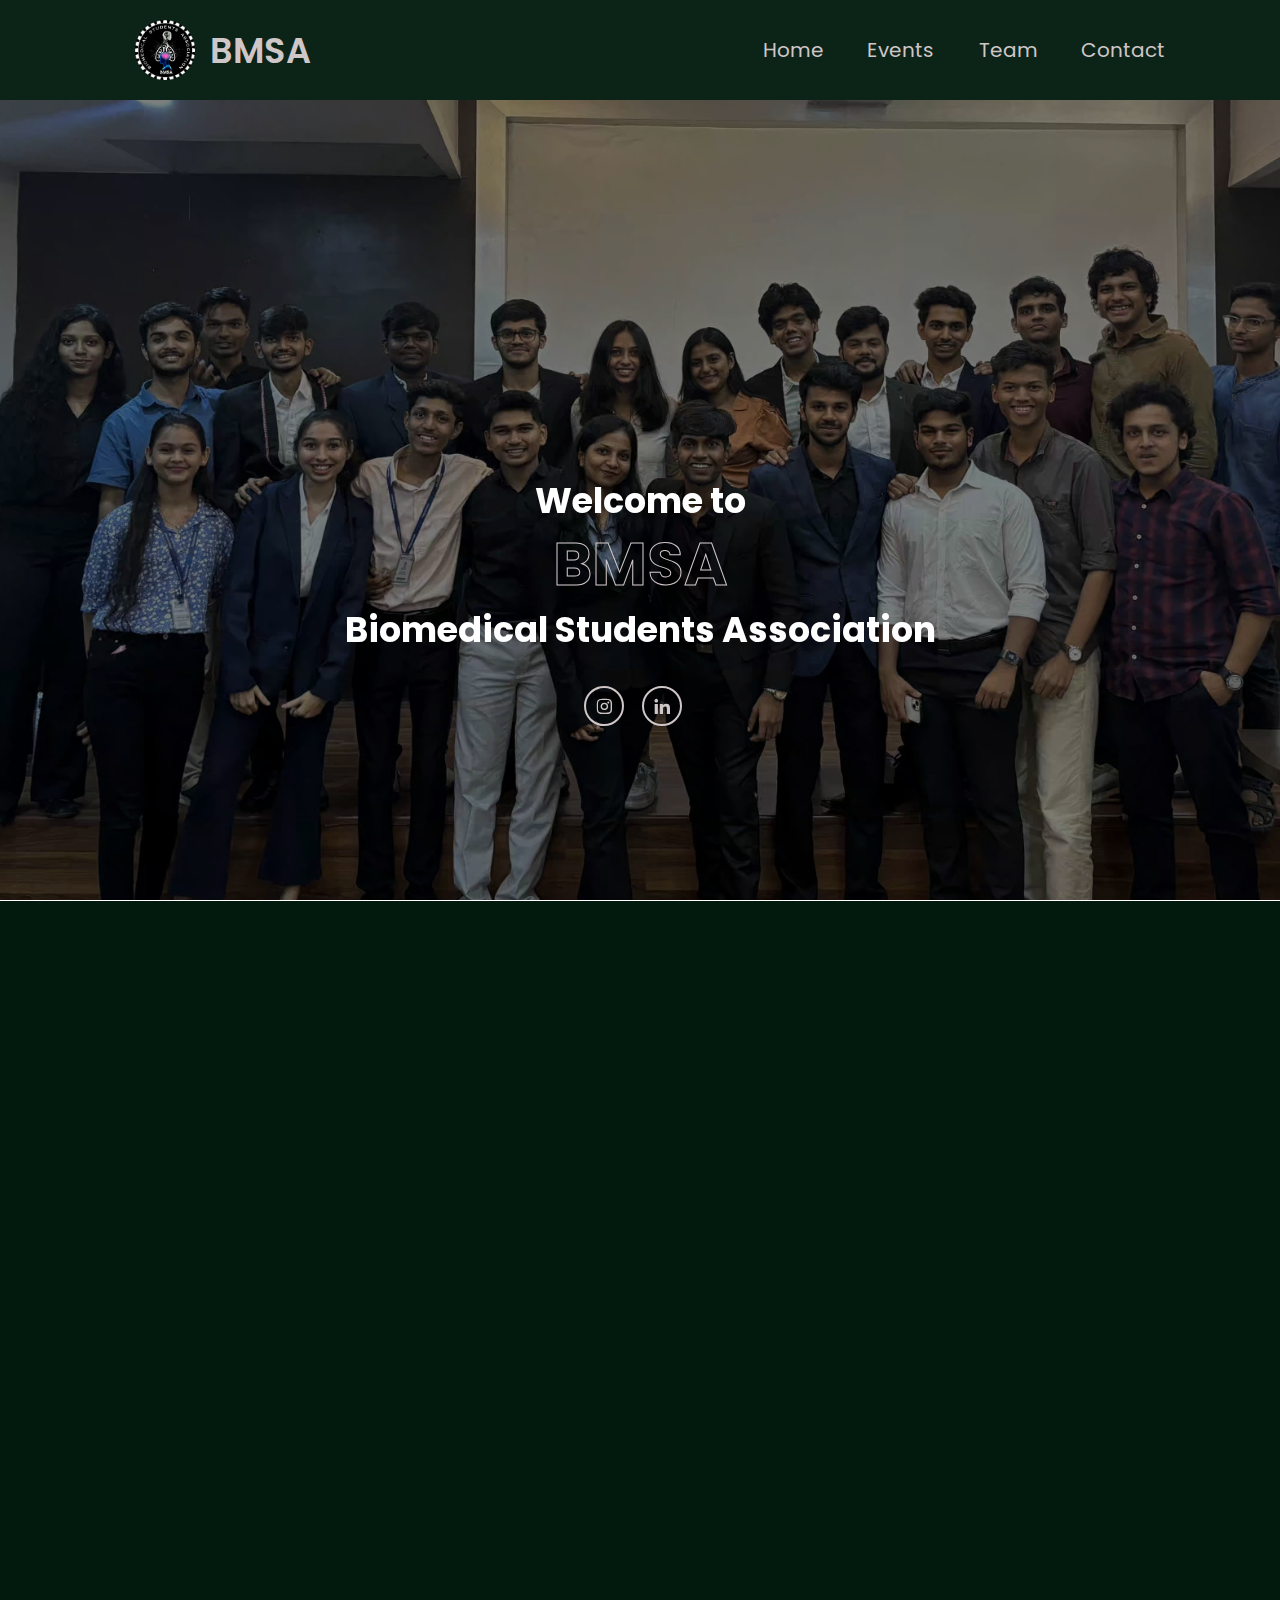
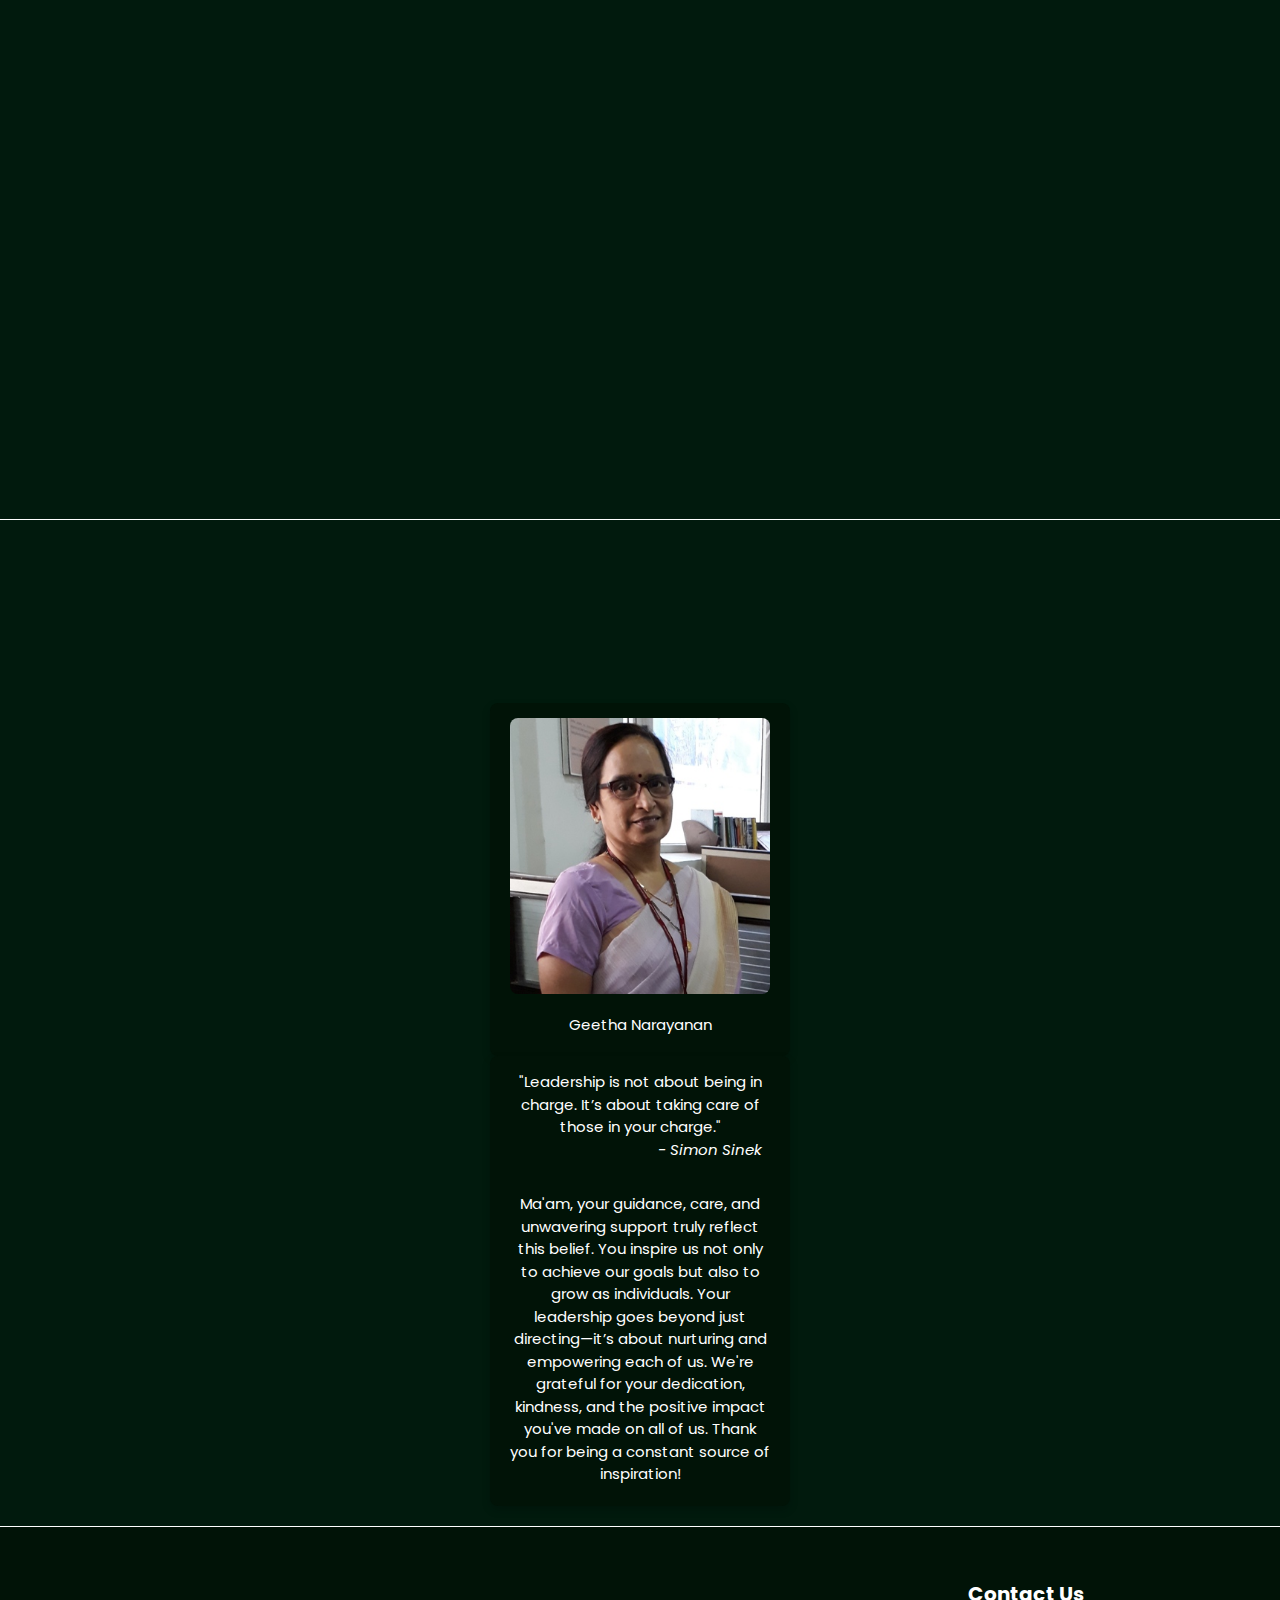
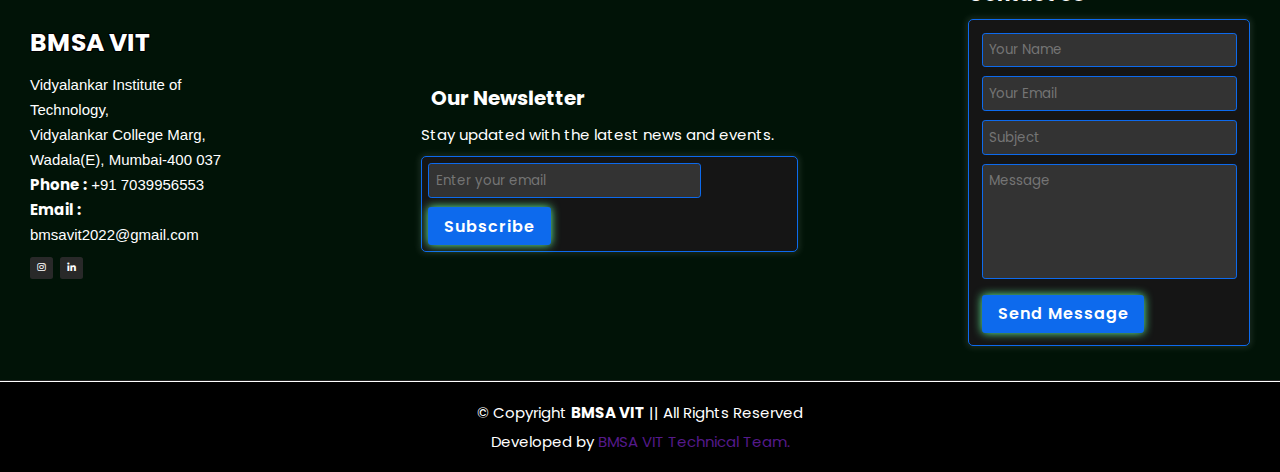
<file: index.html>
<!DOCTYPE html>

<html lang="en">

<head>
  <meta charset="UTF-8" />
  <meta name="viewport" content="width=device-width, initial-scale=1.0">

  <!-- Icons  -->
  <link href='https://unpkg.com/boxicons@2.1.4/css/boxicons.min.css' rel='stylesheet'>

  <!-- Favicon  -->
  <link rel="icon" type="image/x-icon" href="images/favicon.ico">

  <!-- Stylesheet Link  -->
  <link href="https://unpkg.com/aos@2.3.1/dist/aos.css" rel="stylesheet">
  <link rel="stylesheet" href="https://cdn.jsdelivr.net/npm/swiper@10/swiper-bundle.min.css" />
  <link rel="stylesheet" href="stylesheets/style.css" />

  <title>BMSA</title>
</head>

<body>

  <!-- Logo and Navbar  -->
  <header class="header">
    <a href="#" class="logo"><img src="images/BMSA_LOGO.png" alt="" class="logo1">BMSA</a>
    <!-- <button onclick="Toggle()" id="menu-btn">O</button> -->
    <i class='bx bx-menu' onclick="Toggle()" id="menu-icon"></i>
    <nav class="navbar" id="nav">
      <a href="index.html">Home</a>
      <div class="dropdown">
        <a href="#events" class="nav-btn">Events</a>
        <!-- <div class="dropdown-content">
          <a href="culevent.html"><i class='bx bxs-music'></i>2023-24</a>
          <a href="techevent.html"><i class='bx bx-code-alt'></i>Technical</a>
          <a href="sportevent.html"><i class='bx bx-trophy'></i>Sports</a>
        </div> -->
      </div>
      <a href="Teams.html">Team</a>
      <a href="#contact">Contact</a>
    </nav>
  </header>

  <!-- Main Section  -->
  <section class="home" id="home">
    <div class="home-content" data-aos="fade-right">
      <h3>Welcome to</h3>
      <h1 class="text" data-fill-text="BMSA ">BMSA <span style="color: #c7c6c7;"></span></h1>
      <h3>Biomedical Students Association</h3>

      <!-- Social Media  -->
      <div class="social-media">
        <!--         <a href="#"><i class='bx bxl-facebook'></i></a> -->
        <a href="https://www.instagram.com/bmsa_vit/" target="_blank"><i class='bx bxl-instagram'></i></a>
        <a href="https://www.linkedin.com/company/bmsa-vit-mumbai/" target="_blank"><i class='bx bxl-linkedin'></i></a>
        <!-- <a href="https://discord.gg/upkjS4Xq
          " target="_blank"><i class='bx bxl-discord-alt'></i></a>
        <a href="https://youtube.com/@ioitcesa2954?si=slFAfkUp5796LXX3" target="_blank"><i
            class='bx bxl-youtube'></i></a> -->
      </div>
    </div>

    <!-- logo  -->
    <!-- <div class="home-img" data-aos="fade-left">
      <img src="images/BMSA_LOGO.png" alt="logo" class="logo-image" />
    </div> -->


  </section>
  <div class="separator"></div>
  <!-- Event Section  -->
  <section class="events" id="events">
    <h2 class="heading" data-aos="fade-up">Latest Events</h2>

    <div class="event-container" data-aos="fade-up" data-aos-delay="100">
      <div class="event-box">
        <img src="images/EventPosters/Revolution.jpg" alt="logo" class="events-posters" />
        <h3>Revolution-X</h3>
        <p>Got a game-changing idea? Revolution X’s Ideathon is your chance to pitch your innovative concepts and
          compete with the best. Showcase your creativity, debate your vision, and make your mark. Join us now!</p>
        <a href="#" class="btn">Register Now</a>
      </div>
      <div class="event-box">
        <img src="images/EventPosters/Odyssey.jpg" alt="logo" class="events-posters" />
        <h3>Odyssey</h3>
        <p>Ready to kick off your journey? Odyssey is the perfect event for first-year students to connect with seniors,
          have fun, and make lasting memories. Don’t miss out on the chance to interact, and enjoy an unforgettable
          experience!</p>
        <a href="#" class="btn">Register Now</a>
      </div>
      <div class="event-box">
        <img src="images/EventPosters/cramping-reality.jpeg" alt="logo" class="events-posters" />
        <h3>Cramping Reality</h3>
        <p>Ever heard about period cramps? Well, it’s time to FEEL them!
          Think you can handle it? Now’s your chance to put that theory to the test with our Period Pain Simulator!</p>
        <a href="#" class="btn">Completed</a>
      </div>
    </div>
  </section>

  <div class="separator"></div>


  <!--
Convenor    
-->

  <section class="main-convenor">
    <h2 class="heading" data-aos="fade-up">Our Convenor</h2>
    <div class="conmain">
      <div class="convenor">
        <img src="images/Team_Members/convenor.jpg" alt="Convenor Image" class="convenor-image">
        <p class="convenor-text">Geetha Narayanan</p>
      </div>
      <div class="convenor pconvenor">
        <p id="quoteconvenor" class="convenor-text">"Leadership is not about being in charge. It’s about taking care of
          those in your charge."
          <br>&nbsp;&nbsp;&nbsp;&nbsp;&nbsp;&nbsp;&nbsp;&nbsp;&nbsp;&nbsp;&nbsp;&nbsp;&nbsp;&nbsp;&nbsp;&nbsp;&nbsp;&nbsp;&nbsp;&nbsp;&nbsp;&nbsp;&nbsp;&nbsp;&nbsp;&nbsp;&nbsp;&nbsp;&nbsp;&nbsp;&nbsp;&nbsp;&nbsp;&nbsp;&nbsp;<em>-
            Simon Sinek</em>
        </p>
        <br>
        <br>
        <p id="infoconvenor" class="convenor-text">Ma'am, your guidance, care, and unwavering support truly reflect this
          belief. You inspire us not only to achieve our goals but also to grow as individuals. Your leadership goes
          beyond just directing—it’s about nurturing and empowering each of us. We're grateful for your dedication,
          kindness, and the positive impact you've made on all of us. Thank you for being a constant source of
          inspiration!</p>
      </div>
    </div>
  </section>

  <!-- Team Section 
  <section class="team" id="team">
    <h2 class="heading" data-aos="fade-up">Our Team</h2>
    <div class="team-content" data-aos="fade-right">
      <div class="team-img">
        <img src="images/team2.png" alt="team">
      </div>

      <div class="team-content" data-aos="fade-left">
        <div>
          <h3>CESA 2K23</h3>
          <p style="font-size: 2rem;">Step into the world of CESA - Where Tech and Passion Unites! Discover our mission,
            meet the team, and be part of the innovation wave!</p>
        </div>
        <a href="Team.html" class="btn">Know More</a>
      </div>
    </div>
  </section> -->


  <!-- ~~~~~~~ Testimonials-Section-Start ~~~~~~~~~~~~~ -->
  <!--
  <section class="testimonials" id="testimonials">
    <h2 class="heading" data-aos="fade-up" data-aos-duration="800">Testimonials</h2>
  <div class="swiper mySwiper" data-aos="fade-up" data-aos-delay="100" data-aos-duration="800">
    <div class="swiper-wrapper">

      <div class="swiper-slide">
        <div class="testimonial-card">

          <div class="front">
            <div>
              <div class="st-quote">
                &#8220;
              </div>
              <div class="quote">
                Participating in the CESA chess competition allowed me to develop and hone various skills, both on and
                off the chessboard.
              </div>
              <div class="end-quote">
                &#8221;
              </div>
            </div>
            <div class="author">
              &#8211; Vedantraje Nimbalkar
            </div>
          </div>
          <div class="back">
            <img src="images/vedantraje.jpg" alt="">
            <h2>Vedantraje Nimbalkar</h2>
            <h2>Chess Runner-up</h2>
          </div>
        </div>
      </div>


      <div class="swiper-slide">
        <div class="testimonial-card">
          <div class="front">
            <div>
              <div class="st-quote">
                &#8220;
              </div>
              <div class="quote">
                Last year, I was runner up for the kalakar katta event organized by CESA and it was really amazing
                one!!! Basically, the credit goes to all those who help me out in managing all the activities and
                participating in it.Thank you CESA and team!!!
              </div>
              <div class="end-quote">
                &#8221;
              </div>
            </div>
            <div class="author">
              &#8211; Sakshi Shirsathe
            </div>
          </div>
          <div class="back">
            <img src="images/sakshi_shirsathe.jpg" alt="">
            <h2>Sakshi Shirsathe</h2>
            <h2>Kalakar Katta Runner-up</h2>
          </div>
        </div>
      </div>


      <div class="swiper-slide">
        <div class="testimonial-card">

          <div class="front">
            <div>
              <div class="st-quote">
                &#8220;
              </div>
              <div class="quote">
                I'm pleased to commend CESA for their amazing event management. Their flawless execution and
                dedication to sporting greatness astonished me. I'm looking forward to take part in CESA
                activities in the future.
              </div>
              <div class="end-quote">
                &#8221;
              </div>
            </div>
            <div class="author">
              &#8211; Chirag Mohitkar
            </div>
          </div>
          <div class="back">
            <img src="images/Chirag.jpg" alt="">
            <h2>Chirag Mohitkar</h2>
            <h2>Table-tennis Runner-up</h2>
          </div>
        </div>
      </div>


      <div class="swiper-slide">
        <div class="testimonial-card">

          <div class="front">
            <div>
              <div class="st-quote">
                &#8220;
              </div>
              <div class="quote">
                I'm thankful to CESA for conducting such amazing technical events where I can test my skills and win
                amazing prizes. Their efforts are appreciable! I'm eagerly waiting to explore more such opportunities
                and technologies initiated by CESA in the future.
              </div>
              <div class="end-quote">
                &#8221;
              </div>
            </div>
            <div class="author">
              &#8211; Saadgi Pandey
            </div>
          </div>
          <div class="back">
            <img src="images/saadgi.jpg" alt="">
            <h2>Saadgi Pandey</h2>
            <h2>Chess Winner</h2>
          </div>
        </div>
      </div>


      <div class="swiper-slide">
        <div class="testimonial-card"> 
          <div class="front">
            <div>
              <div class="st-quote">
                &#8220;
              </div>
              <div class="quote">
                I wanted to express my heartfelt appreciation for all the hard work and dedication CESA team takes in
                conducting all the events. I'm thankful for being a part of CESA events and looking forward to be a
                part of many more!
              </div>
              <div class="end-quote">
                &#8221;
              </div>
            </div>
            <div class="author">
              &#8211; Rishika Kavade
            </div>
          </div>
          <div class="back">
            <img src="images/rishika.jpg" alt="">
            <div>Rishika Kavade</div>
            <div>Shor-in-the-City Winner</div>
          </div>
        </div>
      </div>


      <div class="swiper-slide">
        <div class="testimonial-card">

          <div class="front">
            <div>
              <div class="st-quote">
                &#8220;
              </div>
              <div class="quote">
                CESA offers a variety of events and resources that help students develop their skills, network with
                professionals, and prepare for careers in the field. I am grateful for the support that CESA has
                provided me throughout my college career.
              </div>
              <div class="end-quote">
                &#8221;
              </div>
            </div>
            <div class="author">
              &#8211; Siddhant Sangale
            </div>
          </div>
          <div class="back">
            <img src="images/Sidd.jpg" alt="">
            <h2>Siddhant Sangale</h2>
            <h2>Chess Winner</h2>
          </div>
        </div>
      </div>



    </div>

  </div>
  
  
</section>
-->

  <!-- ~~~~~~~ Testimonials-Section-End ~~~~~~~~~~~~~ -->



  <!-- Footer Section -->
  <div class="separator"></div>


  <!-- ======= Footer ======= -->
  <footer id="contact" class="footer">
    <div class="footer-top">
      <div class="container">
        <div class="row-footer">

          <!-- Social Media Links and Contact Info -->
          <div class="col-lg-4 col-md-6 footer-info">
            <h4>BMSA VIT</h4>
            <p>
              Vidyalankar Institute of Technology,<br>
              Vidyalankar College Marg,<br>
              Wadala(E), Mumbai-400 037<br>
              <strong>Phone :</strong> +91 7039956553<br>
              <strong>Email :</strong> bmsavit2022@gmail.com<br>
            </p>
            <div class="social-links">
              <a href="https://www.instagram.com/bmsa_vit/" target="_blank" class="instagram"><i
                  class="bx bxl-instagram"></i></a>
              <a href="https://www.linkedin.com/company/bmsa-vit-mumbai/" target="_blank" class="linkedin"><i
                  class="bx bxl-linkedin"></i></a>
            </div>
          </div>
          <!-- Newsletter Section -->
          <div class="col-lg-4 col-md-6 footer-newsletter">
            <h4>Our Newsletter</h4>
            <p>Stay updated with the latest news and events.</p>
            <form action="" method="post">
              <input type="email" name="email" placeholder="Enter your email" class="form-control">
              <button type="submit" class="btn btn-primary mt-2">Subscribe</button>
            </form>
          </div>

          <!-- Contact Form Section -->
          <div class="col-lg-4 col-md-6 footer-contact">
            <h4>Contact Us</h4>
            <form action="forms/contact.php" method="post" role="form" class="php-email-form">
              <div class="row">
                <div class="col-md-6 form-group">
                  <input type="text" name="name" class="form-control" id="name" placeholder="Your Name" required>
                </div>
                <div class="col-md-6 form-group">
                  <input type="email" class="form-control" name="email" id="email" placeholder="Your Email" required>
                </div>
              </div>
              <div class="form-group">
                <input type="text" class="form-control" name="subject" id="subject" placeholder="Subject" required>
              </div>
              <div class="form-group">
                <textarea class="form-control" name="message" rows="5" placeholder="Message" required></textarea>
              </div>
              <div class="text-center">
                <button type="submit" class="btn btn-primary" onclick="SendEmail()">Send Message</button>
              </div>
            </form>
          </div>



        </div>
      </div>
    </div>
    <div class="separator"></div>
    <div class="container">
      <div class="row">
        <div class="col-lg-12 text-center">
          <div class="copyright">
            &copy; Copyright <strong><span>BMSA VIT</span></strong> || All Rights Reserved
          </div>
          <div class="credits">
            Developed by <a href="">BMSA VIT Technical Team.</a>
          </div>
        </div>
      </div>
    </div>
  </footer>
  <!-- End Footer -->


  <!-- Script  -->
  <script src="https://unpkg.com/aos@2.3.1/dist/aos.js"></script>
  <script>
    AOS.init({
      offset: 300,
      duration: 750,
    });
  </script>
  <script src="https://cdn.jsdelivr.net/npm/swiper@10/swiper-bundle.min.js"></script>
  <script type="text/javascript" src="app.js"></script>

</body>

</html>
</file>
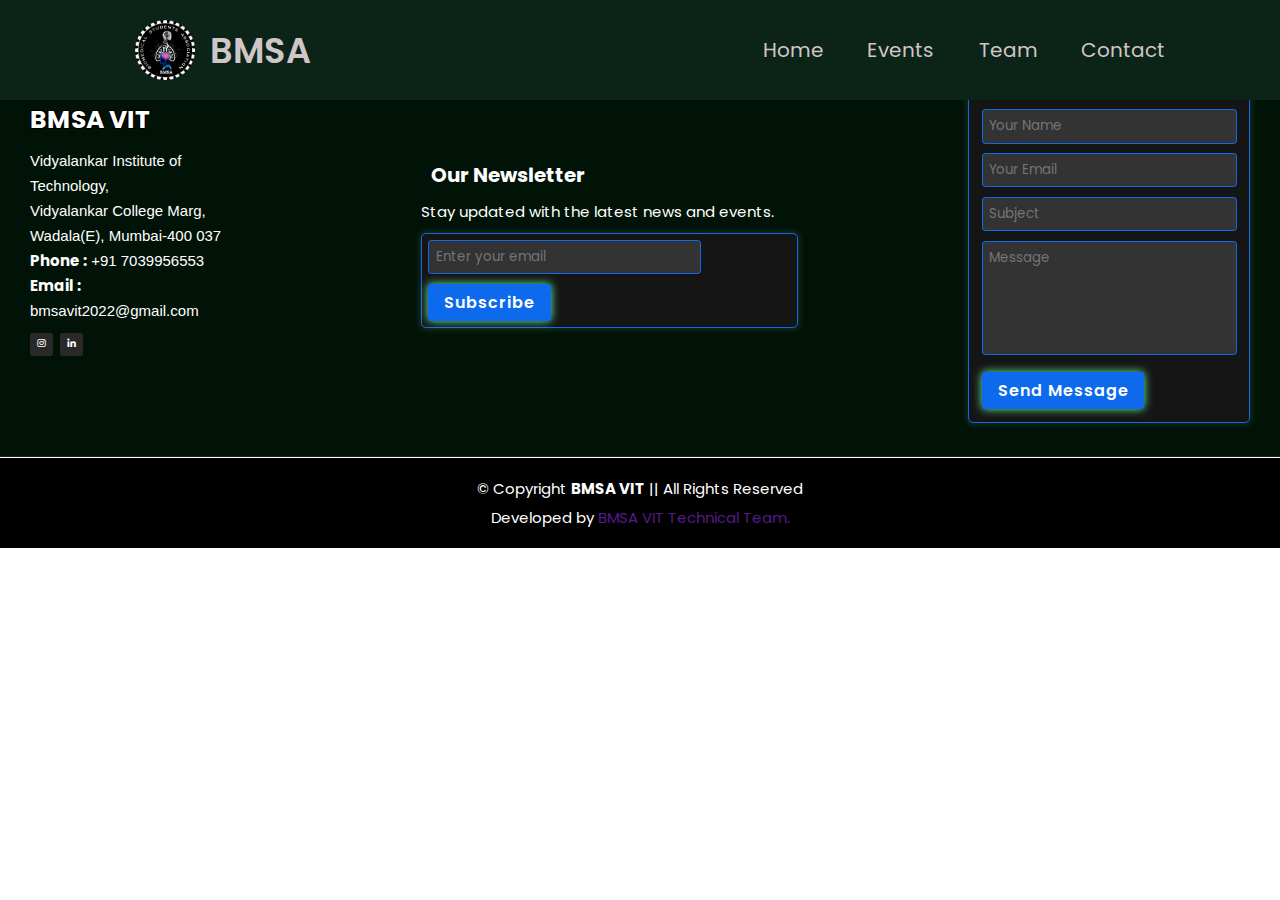
<file: events.html>
<!DOCTYPE html>

<html lang="en">

<head>
  <meta charset="UTF-8" />
  <meta name="viewport" content="width=device-width, initial-scale=1.0">

  <!-- Icons  -->
  <link href='https://unpkg.com/boxicons@2.1.4/css/boxicons.min.css' rel='stylesheet'>

  <!-- Favicon  -->
  <link rel="icon" type="image/x-icon" href="images/favicon.ico">

  <!-- Stylesheet Link  -->
  <link href="https://unpkg.com/aos@2.3.1/dist/aos.css" rel="stylesheet">
  <link rel="stylesheet" href="https://cdn.jsdelivr.net/npm/swiper@10/swiper-bundle.min.css" />
  <link rel="stylesheet" href="stylesheets/style.css" />
  <link rel="stylesheet" href="stylesheets/Teams.css" />

  <title>BMSA</title>
</head>

<body>
  <!-- Logo and Navbar  -->
  <header class="header">
    <a href="index.html" class="logo"><img src="images/BMSA_LOGO.png" alt="" class="logo1">BMSA</a>
    <!-- <button onclick="Toggle()" id="menu-btn">O</button> -->
    <i class='bx bx-menu' onclick="Toggle()" id="menu-icon"></i>
    <nav class="navbar" id="nav">
      <a href="index.html">Home</a>
      <div class="dropdown">
        <a href="#events" class="nav-btn">Events</a>
        <!-- <div class="dropdown-content">
          <a href="culevent.html"><i class='bx bxs-music'></i>2023-24</a>
          <a href="techevent.html"><i class='bx bx-code-alt'></i>Technical</a>
          <a href="sportevent.html"><i class='bx bx-trophy'></i>Sports</a>
        </div> -->
      </div>
      <a href="#team">Team</a>
      <a href="#contact">Contact</a>
    </nav>
  </header>

  <div class="separator" id="contem"></div>






  <!-- Footer Section -->
  <div class="separator"></div>


  <!-- ======= Footer ======= -->
  <footer id="contact" class="footer">
    <div class="footer-top">
      <div class="container">
        <div class="row-footer">

          <!-- Social Media Links and Contact Info -->
          <div class="col-lg-4 col-md-6 footer-info">
            <h4>BMSA VIT</h4>
            <p>
              Vidyalankar Institute of Technology,<br>
              Vidyalankar College Marg,<br>
              Wadala(E), Mumbai-400 037<br>
              <strong>Phone :</strong> +91 7039956553<br>
              <strong>Email :</strong> bmsavit2022@gmail.com<br>
            </p>
            <div class="social-links">
              <a href="https://www.instagram.com/bmsa_vit/" target="_blank" class="instagram"><i
                  class="bx bxl-instagram"></i></a>
              <a href="https://www.linkedin.com/company/bmsa-vit-mumbai/" target="_blank" class="linkedin"><i
                  class="bx bxl-linkedin"></i></a>
            </div>
          </div>
          <!-- Newsletter Section -->
          <div class="col-lg-4 col-md-6 footer-newsletter">
            <h4>Our Newsletter</h4>
            <p>Stay updated with the latest news and events.</p>
            <form action="" method="post">
              <input type="email" name="email" placeholder="Enter your email" class="form-control">
              <button type="submit" class="btn btn-primary mt-2">Subscribe</button>
            </form>
          </div>

          <!-- Contact Form Section -->
          <div class="col-lg-4 col-md-6 footer-contact">
            <h4>Contact Us</h4>
            <form action="forms/contact.php" method="post" role="form" class="php-email-form">
              <div class="row">
                <div class="col-md-6 form-group">
                  <input type="text" name="name" class="form-control" id="name" placeholder="Your Name" required>
                </div>
                <div class="col-md-6 form-group">
                  <input type="email" class="form-control" name="email" id="email" placeholder="Your Email" required>
                </div>
              </div>
              <div class="form-group">
                <input type="text" class="form-control" name="subject" id="subject" placeholder="Subject" required>
              </div>
              <div class="form-group">
                <textarea class="form-control" name="message" rows="5" placeholder="Message" required></textarea>
              </div>
              <div class="text-center">
                <button type="submit" class="btn btn-primary" onclick="SendEmail()">Send Message</button>
              </div>
            </form>
          </div>
        </div>
      </div>
    </div>

    <div class="separator"></div>

    <div class="container">
      <div class="row">
        <div class="col-lg-12 text-center">
          <div class="copyright">
            &copy; Copyright <strong><span>BMSA VIT</span></strong> || All Rights Reserved
          </div>
          <div class="credits">
            Developed by <a href="">BMSA VIT Technical Team.</a>
          </div>
        </div>
      </div>
    </div>
  </footer>
  <!-- End Footer -->

  <!-- Script  -->
  <script src="https://unpkg.com/aos@2.3.1/dist/aos.js"></script>
  <script>
    AOS.init({
      offset: 300,
      duration: 750,
    });
  </script>
  <script src="https://cdn.jsdelivr.net/npm/swiper@10/swiper-bundle.min.js"></script>
  <script type="text/javascript" src="app.js"></script>
</body>

</html>
</file>
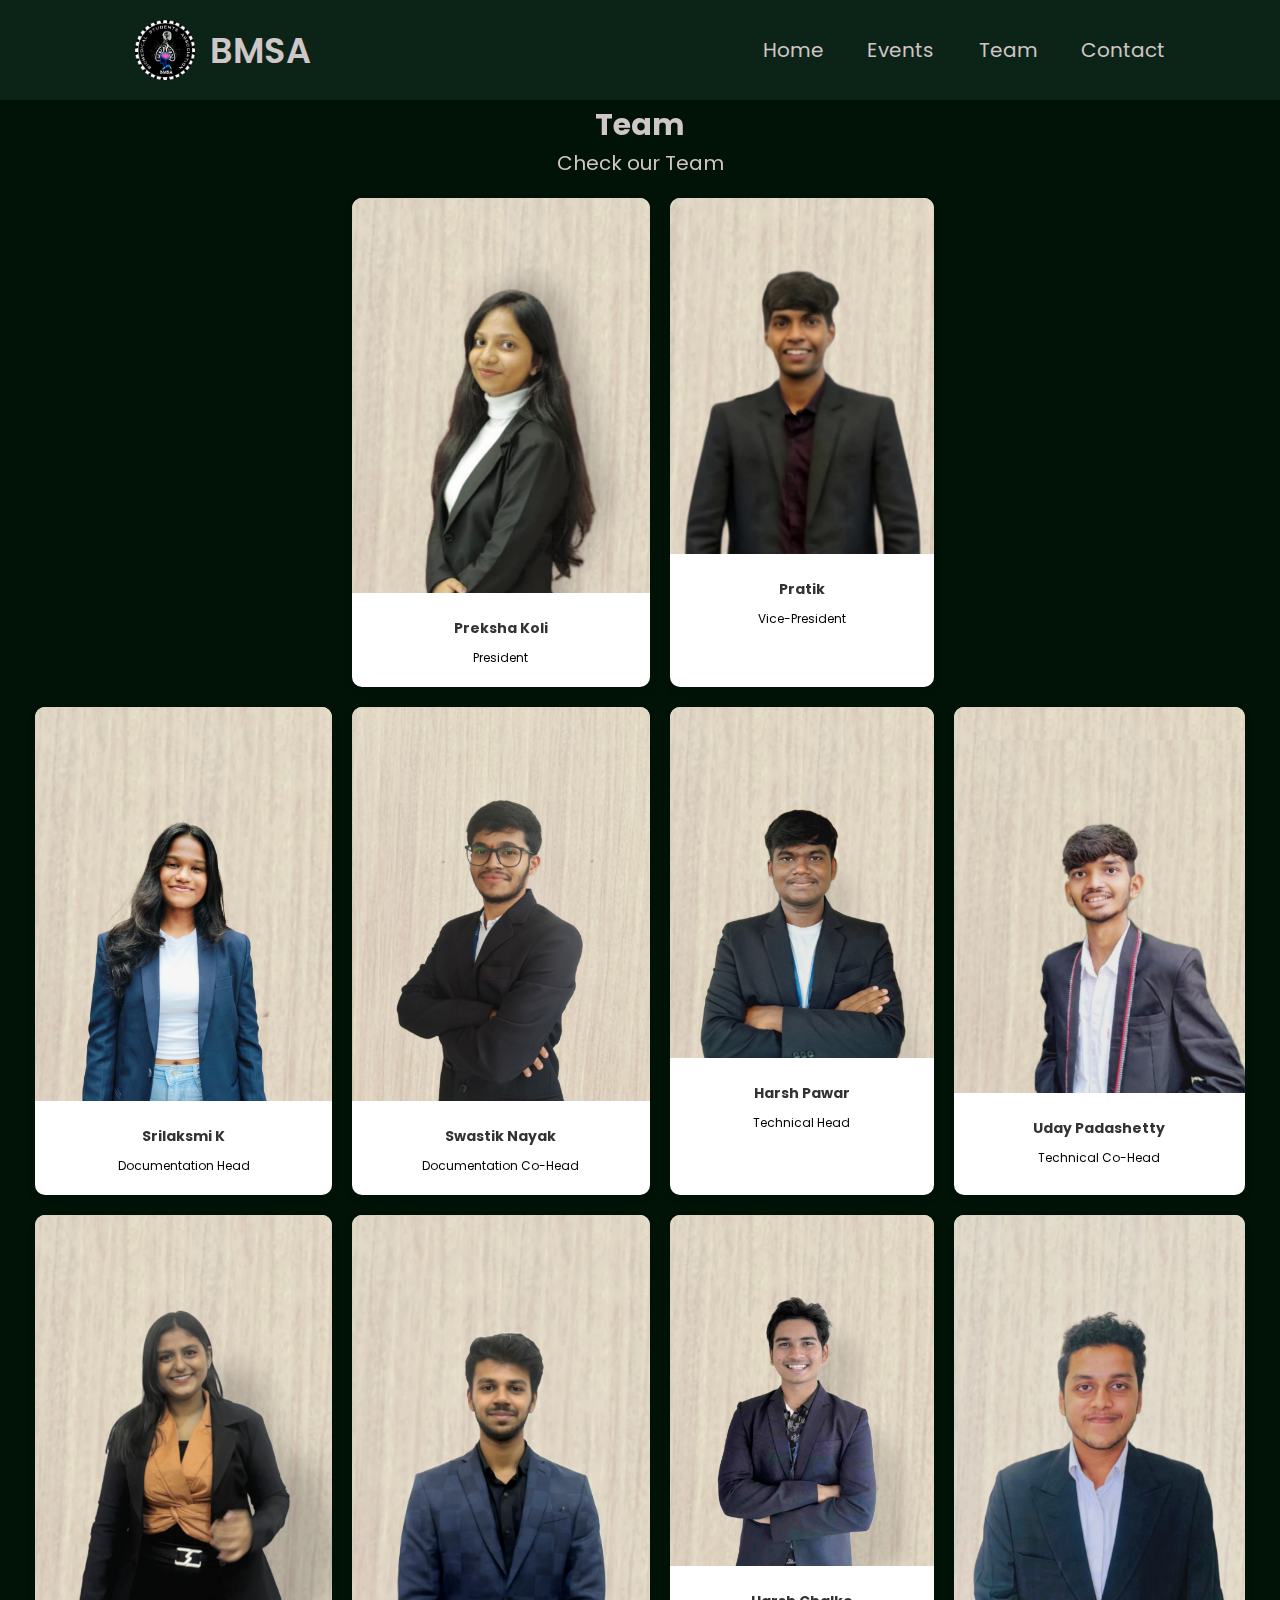
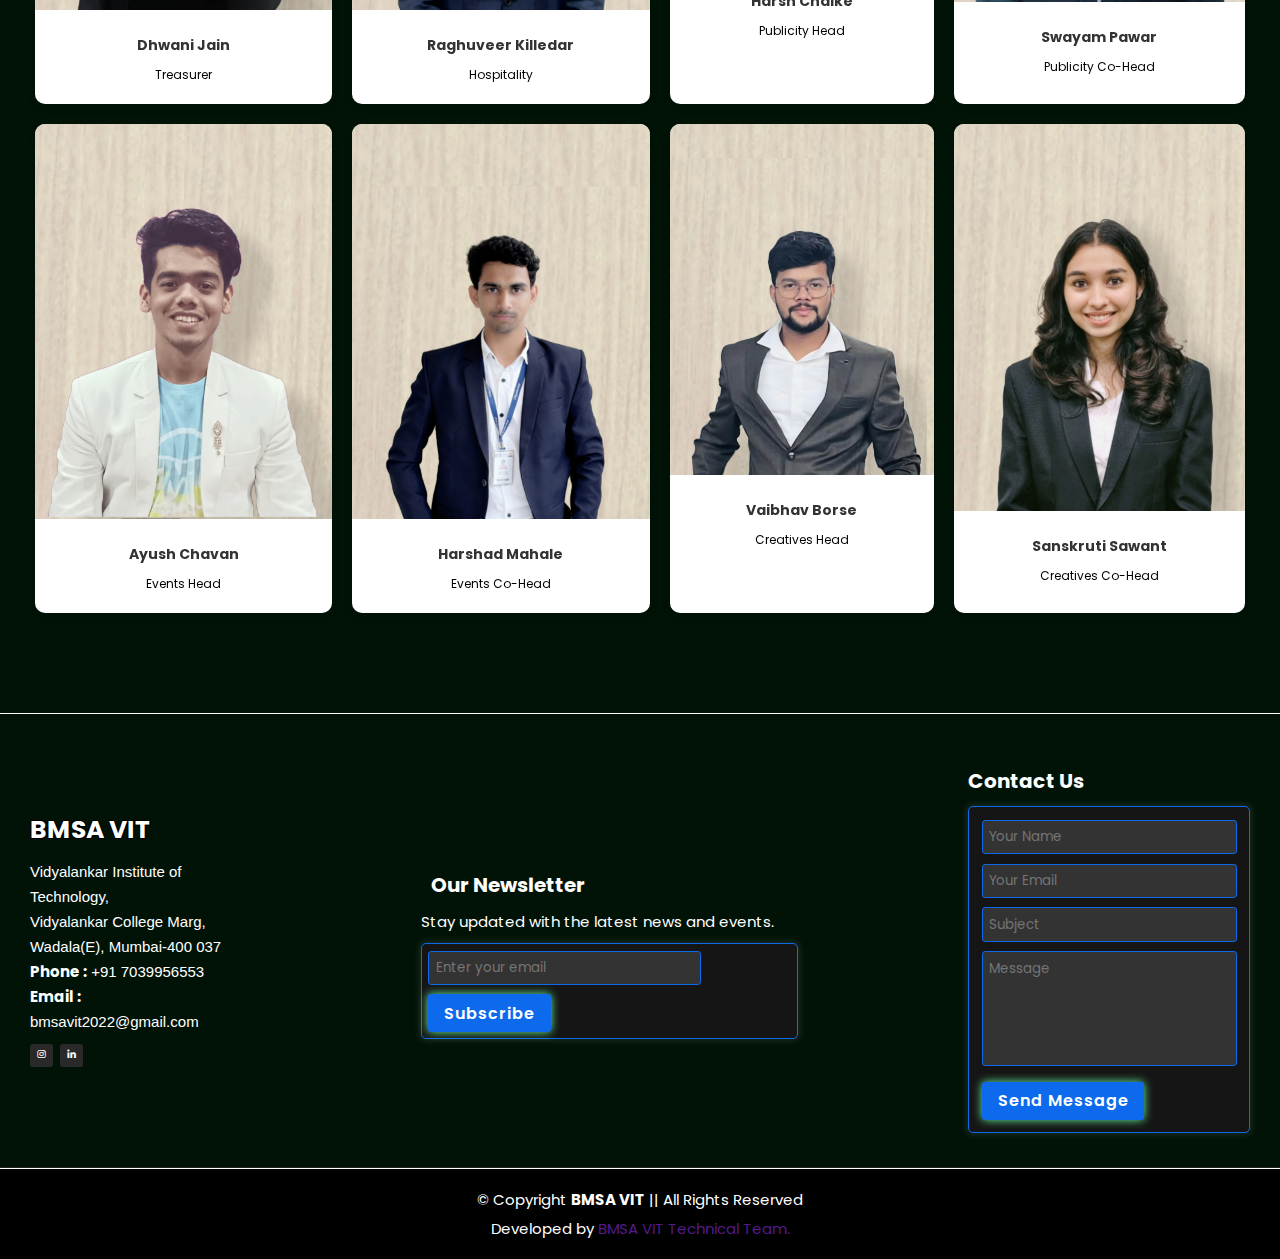
<file: Teams.html>
<!DOCTYPE html>

<html lang="en">

<head>
  <meta charset="UTF-8" />
  <meta name="viewport" content="width=device-width, initial-scale=1.0">

  <!-- Icons  -->
  <link href='https://unpkg.com/boxicons@2.1.4/css/boxicons.min.css' rel='stylesheet'>

  <!-- Favicon  -->
  <link rel="icon" type="image/x-icon" href="images/favicon.ico">

  <!-- Stylesheet Link  -->
  <link href="https://unpkg.com/aos@2.3.1/dist/aos.css" rel="stylesheet">
  <link rel="stylesheet" href="https://cdn.jsdelivr.net/npm/swiper@10/swiper-bundle.min.css" />
  <link rel="stylesheet" href="stylesheets/style.css" />
  <link rel="stylesheet" href="stylesheets/Teams.css" />

  <title>BMSA</title>
</head>

<body>
  <!-- Logo and Navbar  -->
  <header class="header">
    <a href="index.html" class="logo"><img src="images/BMSA_LOGO.png" alt="" class="logo1">BMSA</a>
    <!-- <button onclick="Toggle()" id="menu-btn">O</button> -->
    <i class='bx bx-menu' onclick="Toggle()" id="menu-icon"></i>
    <nav class="navbar" id="nav">
      <a href="index.html">Home</a>
      <div class="dropdown">
        <a href="index.html#events" class="nav-btn">Events</a>
        <!-- <div class="dropdown-content">
          <a href="culevent.html"><i class='bx bxs-music'></i>2023-24</a>
          <a href="techevent.html"><i class='bx bx-code-alt'></i>Technical</a>
          <a href="sportevent.html"><i class='bx bx-trophy'></i>Sports</a>
        </div> -->
      </div>
      <a href="#team">Team</a>
      <a href="#contact">Contact</a>
    </nav>
  </header>

  <div class="separator" id="contem"></div>



  <!-- ======= Team Section ======= -->
  <section id="team" class="team-section">
    <div class="team-container" data-aos="fade-up">
      <div class="section-title">
        <h2>Team</h2>
        <p>Check our Team</p>
      </div>

      <div class="team-cards">
        <div class="team-member-card">
          <img src="images/Team_Members/Preksha.jpg" alt="Preksha">
          <div class="team-member-content">
            <h3>Preksha Koli</h3>
            <p>President</p>
          </div>
        </div>
        <div class="team-member-card">
          <img src="images/Team_Members/Pratikk.jpg" alt="Pratik">
          <div class="team-member-content">
            <h3>Pratik </h3>
            <p>Vice-President</p>
          </div>
        </div>
        <div class="team-member-card">
          <img src="images/Team_Members/Srilaksmi.jpg" alt="Srilaksmi">
          <div class="team-member-content">
            <h3>Srilaksmi K</h3>
            <p>Documentation Head</p>
          </div>
        </div>
        <div class="team-member-card">
          <img src="images/Team_Members/Swastik.jpg" alt="Swastik">
          <div class="team-member-content">
            <h3>Swastik Nayak</h3>
            <p>Documentation Co-Head</p>
          </div>
        </div>
        <div class="team-member-card">
          <img src="images/Team_Members/Harsh.jpg" alt="Harsh">
          <div class="team-member-content">
            <h3>Harsh Pawar</h3>
            <p>Technical Head</p>
          </div>
        </div>
        <div class="team-member-card">
          <img src="images/Team_Members/Udayy.jpg" alt="Uday">
          <div class="team-member-content">
            <h3>Uday Padashetty</h3>
            <p>Technical Co-Head</p>
          </div>
        </div>
        <div class="team-member-card">
          <img src="images/Team_Members/Dhwani.jpg" alt="Dhwani">
          <div class="team-member-content">
            <h3>Dhwani Jain</h3>
            <p>Treasurer</p>
          </div>
        </div>
        <div class="team-member-card">
          <img src="images/Team_Members/raghu.jpg" alt="Person 10">
          <div class="team-member-content">
            <h3>Raghuveer Killedar</h3>
            <p>Hospitality</p>
          </div>
        </div>
        <div class="team-member-card">
          <img src="images/Team_Members/HarshC.jpg" alt="Harsh">
          <div class="team-member-content">
            <h3>Harsh Chalke</h3>
            <p>Publicity Head</p>
          </div>
        </div>
        <div class="team-member-card">
          <img src="images/Team_Members/Swayam.jpg" alt="Swayam">
          <div class="team-member-content">
            <h3>Swayam Pawar</h3>
            <p>Publicity Co-Head</p>
          </div>
        </div>
        <div class="team-member-card">
          <img src="images/Team_Members/Ayush.jpg" alt="Ayush">
          <div class="team-member-content">
            <h3>Ayush Chavan</h3>
            <p>Events Head</p>
          </div>
        </div>
        <div class="team-member-card">
          <img src="images/Team_Members/Harshadd.jpg" alt="Harshad">
          <div class="team-member-content">
            <h3>Harshad Mahale</h3>
            <p>Events Co-Head</p>
          </div>
        </div>
        <div class="team-member-card">
          <img src="images/Team_Members/Vaibhavv.jpg" alt="Vaibhav">
          <div class="team-member-content">
            <h3>Vaibhav Borse</h3>
            <p>Creatives Head</p>
          </div>
        </div>
        <div class="team-member-card">
          <img src="images/Team_Members/Sanskruti.jpg" alt="Sanskruti">
          <div class="team-member-content">
            <h3>Sanskruti Sawant</h3>
            <p>Creatives Co-Head</p>
          </div>
        </div>
      </div>
    </div>
  </section>
  <!-- End Team Section -->


  <!-- Footer Section -->
  <div class="separator"></div>


  <!-- ======= Footer ======= -->
  <footer id="contact" class="footer">
    <div class="footer-top">
      <div class="container">
        <div class="row-footer">

          <!-- Social Media Links and Contact Info -->
          <div class="col-lg-4 col-md-6 footer-info">
            <h4>BMSA VIT</h4>
            <p>
              Vidyalankar Institute of Technology,<br>
              Vidyalankar College Marg,<br>
              Wadala(E), Mumbai-400 037<br>
              <strong>Phone :</strong> +91 7039956553<br>
              <strong>Email :</strong> bmsavit2022@gmail.com<br>
            </p>
            <div class="social-links">
              <a href="https://www.instagram.com/bmsa_vit/" target="_blank" class="instagram"><i
                  class="bx bxl-instagram"></i></a>
              <a href="https://www.linkedin.com/company/bmsa-vit-mumbai/" target="_blank" class="linkedin"><i
                  class="bx bxl-linkedin"></i></a>
            </div>
          </div>
          <!-- Newsletter Section -->
          <div class="col-lg-4 col-md-6 footer-newsletter">
            <h4>Our Newsletter</h4>
            <p>Stay updated with the latest news and events.</p>
            <form action="" method="post">
              <input type="email" name="email" placeholder="Enter your email" class="form-control">
              <button type="submit" class="btn btn-primary mt-2">Subscribe</button>
            </form>
          </div>

          <!-- Contact Form Section -->
          <div class="col-lg-4 col-md-6 footer-contact">
            <h4>Contact Us</h4>
            <form action="forms/contact.php" method="post" role="form" class="php-email-form">
              <div class="row">
                <div class="col-md-6 form-group">
                  <input type="text" name="name" class="form-control" id="name" placeholder="Your Name" required>
                </div>
                <div class="col-md-6 form-group">
                  <input type="email" class="form-control" name="email" id="email" placeholder="Your Email" required>
                </div>
              </div>
              <div class="form-group">
                <input type="text" class="form-control" name="subject" id="subject" placeholder="Subject" required>
              </div>
              <div class="form-group">
                <textarea class="form-control" name="message" rows="5" placeholder="Message" required></textarea>
              </div>
              <div class="text-center">
                <button type="submit" class="btn btn-primary" onclick="SendEmail()">Send Message</button>
              </div>
            </form>
          </div>
        </div>
      </div>
    </div>

    <div class="separator"></div>

    <div class="container">
      <div class="row">
        <div class="col-lg-12 text-center">
          <div class="copyright">
            &copy; Copyright <strong><span>BMSA VIT</span></strong> || All Rights Reserved
          </div>
          <div class="credits">
            Developed by <a href="">BMSA VIT Technical Team.</a>
          </div>
        </div>
      </div>
    </div>
  </footer>
  <!-- End Footer -->

  <!-- Script  -->
  <script src="https://unpkg.com/aos@2.3.1/dist/aos.js"></script>
  <script>
    AOS.init({
      offset: 300,
      duration: 750,
    });
  </script>
  <script src="https://cdn.jsdelivr.net/npm/swiper@10/swiper-bundle.min.js"></script>
  <script type="text/javascript" src="app.js"></script>
</body>

</html>
</file>
<file: stylesheets/style.css>
@import url("https://fonts.googleapis.com/css2?family=Poppins:wght@300;400;500;600;700;800;900&display=swap");

* {
  margin: 0;
  padding: 0;
  box-sizing: border-box;
  text-decoration: none;
  border: none;
  outline: none;
  scroll-behavior: smooth;
  font-family: "Poppins", sans-serif;
}

::-webkit-scrollbar {
  width: 12px;
  /* Width of the scrollbar */
  height: 8px;
  /* Height for horizontal scrollbar */
}

::-webkit-scrollbar-thumb {
  background-color: #0c2417;
  /* Color of the scrollbar */
  border-radius: 10px;
  /* Rounded edges */
}

::-webkit-scrollbar-thumb:hover {
  background-color: #66fc9f;
  /* Darker color on hover */
}

::-webkit-scrollbar-track {
  background: #011307;
  /* Background of the scrollbar track */
  border-radius: 10px;
  /* Rounded edges for track */
}

:root {
  --bg-color: #011307;
  --sec-bg-color: rgb(1, 26, 13);
  --text-color: #cfc6c7;
  --main-color: #66fc9f;
  --navdisp: hidden;
}

html {
  font-size: 62.5%;
  overflow-x: hidden;
}

body {
  color: var(--text-color);
}

.header {
  position: fixed;
  top: 0;
  left: 0;
  width: 100%;
  padding: 2rem 9%;
  background-color: #0c2417;
  display: flex;
  /* flex-wrap: wrap; */
  justify-content: space-between;
  align-items: center;
  z-index: 100;
}

.header.sticky {
  border-bottom: .1rem solid rgba(0, 0, 0, .2);
}

/* Header Logo  */
.logo {
  font-size: 3.5rem;
  color: var(--text-color);
  font-weight: 600;
  cursor: default;
  margin-left: 2rem;
}

.logo1 {
  height: 60px;
  padding-right: 5px;
}

a.logo {
  display: flex;
  align-items: center;
  gap: 10px;
}

#menu-icon {
  padding-right: 0.5rem;
}


.nav-hidden {
  display: block;
}

.navbar {
  display: block;
}

.navbar a,
.nav-btn {
  font-size: 2rem;
  /* border: #0b0c10; */
  color: var(--text-color);
  margin-left: 4rem;
  transition: 0.3s;
}

#menu-icon {
  font-size: 3.6rem;
  color: var(--text-color);
  display: none;
}

.navbar a:hover {
  color: var(--main-color);
}


/* Dropdown */

.nav-btn {
  background: none;
}

.nav-btn:hover {
  color: var(--main-color);
}

.dropdown {
  display: inline;
  overflow: hidden;
  font-size: 1.7rem;
  border: none;
  color: var(--text-color);
  /* margin-left: 4rem; */
  transition: 0.3s;
}

.dropdown-content {

  display: none;
  position: absolute;
  background-color: none;
  border-radius: 10%;
  margin-left: 12rem;
  background-color: var(--sec-bg-color);
  /* border: 0.5px solid var(--main-color); */
  z-index: 1;
  padding-bottom: 5px;

}

.dropdown-content a {
  font-size: 1.7rem;
  float: none;
  color: var(--text-color);
  text-decoration: none;
  display: block;
  margin-left: 0px;
  padding: 0.5rem 1.5rem;
  text-align: start;
}

.dropdown:hover .dropdown-content {
  display: block;
  /* background-color: var(--bg-color); */
}

/* Main Section  */
section {
  /* background-image: linear-gradient(to left, #13385c 0%, black 100%); */
  /* background: var(--bg-color); */
  min-height: 100vh;
  padding: 10rem 9% 2rem;
}

/* Content  */
.home {
  display: flex;
  justify-content: space-between;
  align-items: center;
}

#home {
  position: relative;
  background-image: url('../images/mainbg.jpeg');
  background-size: cover;
  background-position: center;
  background-repeat: no-repeat;
  min-height: 100vh;
  display: flex;
  align-items: center;
  justify-content: center;
}

/* Overlay */
#home::before {
  content: '';
  position: absolute;
  top: 0;
  left: 0;
  width: 100%;
  height: 100%;
  background-color: rgba(0, 0, 0, 0.5);
  /* Black overlay with 50% opacity */
  z-index: 1;
  /* Place behind content */
}

/* Content Styling */
.home-content {
  display: flex;
  flex-direction: column;/* Stacks items vertically */
  align-items: center;/* Centers items horizontally */
  justify-content: center;/* Centers items vertically */
  position: relative;
  z-index: 2;/* Ensures content is above any overlay */
  color: white;/* Text color for better contrast */
  height: 100%;/* Makes sure it takes the full height of the parent */
  text-align: center;/* Centers text inside */
  padding-top: 250px;
}


.home-content h3 {
  font-size: 3.5rem;
  font-weight: 700;
}

.home-content h1 {
  font-size: 5.9rem;
  font-weight: 700;
  line-height: 1.3;
}

.text {
  position: relative;
  color: transparent;
  -webkit-text-stroke: 1px var(--text-color);
}

.text::before {
  content: attr(data-fill-text);
  position: absolute;
  width: 0%;
  height: 100%;
  color: #66fc9f;
  -webkit-text-stroke: 0px transparent;
  overflow: hidden;
  animation: fill 3s ease-in-out infinite;
}

@keyframes fill {
  0% {
    width: 0%;
  }

  100% {
    width: 100%;
  }

}

/* lOGO  */

/* Logo coin flip animation */
.logo-image {
  width: 30vw;
  height: 30vw;
  /* transition: transform 1s ease-in-out; Apply a smooth transition effect */
  animation: coinFlip 0.5s ease-in-out 1.2s forwards, glow 1.2s ease-in-out infinite alternate;
  /* Apply the coin flip animation on hover */
}

/* 
.logo-image:hover {
  animation: 
  box-shadow: 0 0 3rem var(--main-color);
} */

@keyframes glow {
  0% {
    box-shadow: none;
  }

  100% {
    box-shadow: 0 0 3rem var(--main-color);
  }
}

/* Define the keyframes for the coin flip animation */
@keyframes coinFlip {
  0% {
    transform: perspective(900px) rotateY(0deg);
    /* Start with no rotation */
  }

  50% {
    transform: perspective(900px) rotateY(180deg) scale(1.2);
    /* Flip halfway through */
  }

  100% {
    transform: perspective(900px) rotateY(360deg);
    /* Complete the flip */
  }
}


.home-img img {
  border: 2px solid white;
  border-radius: 50%;
  width: 30vw;
  height: 30vw;
}

/* Social Media Icons */
.social-media a {
  display: inline-flex;
  justify-content: center;
  align-items: center;
  width: 4rem;
  height: 4rem;
  background: transparent;
  border: 0.2rem solid var(--text-color);
  border-radius: 50%;
  font-size: 2rem;
  color: var(--text-color);
  margin: 3rem 1.5rem 3rem 0;
  transition: 0.5s ease;
}

.social-media a:hover {
  background: var(--main-color);
  color: var(--sec-bg-color);
  box-shadow: 0 0 1rem var(--main-color);
}

/* Event  */
#events {
  background: var(--sec-bg-color);
  padding-bottom: 10rem;
}

.heading {
  text-align: center;
  font-size: 4.5rem;
}

.btn {
  display: inline-block;
  padding: 1rem 2.8rem;
  background: var(--main-color);
  border-radius: 4rem;
  box-shadow: 0 0 1rem var(--main-color);
  font-size: 1.6rem;
  color: var(--sec-bg-color);
  letter-spacing: .1rem;
  font-weight: 600;
  transition: .5s ease;
}

.btn:hover {
  box-shadow: none;
}

.events h2 {
  margin-bottom: 5rem;
}


.event-container {
  display: flex;
  justify-content: center;
  align-items: center;
  flex-wrap: wrap;
  gap: 2rem;
}

.event-container .event-box {
  flex: 1 1 30rem;
  background: var(--bg-color);
  padding: 3rem 2rem 2rem;
  border-radius: 2rem;
  text-align: center;
  border: .2rem solid var(--sec-bg-color);
  transition: .5s ease;
  justify-content: center;
  align-items: center;
  height: 100vh;
}

.event-box .logo-image {
  width: 100%;                  /* Makes the image fit the card's width */
  max-width: 150px;              /* Sets a maximum width for the image */
  height: auto;                  /* Keeps the image aspect ratio */
  border-radius: 50%;            /* Makes the image circular */
  margin-bottom: 15px;           /* Adds space below the image */
  box-shadow: 0 4px 8px rgba(0, 0, 0, 0.2); /* Adds a shadow around the image */
  object-fit: cover;             /* Ensures the image covers the allocated space */
}

.event-container .event-box:hover {
  border-color: var(--main-color);
  transform: scale(1.02);
}

.event-box i {
  font-size: 7rem;
  color: var(--main-color);
}

.event-box h3 {
  font-size: 2.6rem;
}

.event-box p {
  font-size: 1.6rem;
  margin: 1rem 0 3rem;
}

.events-posters{
  height: 45vh;
  padding-bottom: 5px;
  width: auto;
}


/* Convenor */

.main-convenor{
  background-color: var(--sec-bg-color);

}

.main-convenor h2{
  padding-bottom: 15px;
}

.convenor {
  background: var(--bg-color);
  width: 300px;  /* Width of the convenor card */
  padding: 20px;
  border-radius: 8px;
  box-shadow: 0 4px 8px rgba(0, 0, 0, 0.2);
  text-align: center;
  margin: auto;
  padding-top: 15px;
}

/* Styling for the image */
.convenor-image {
  width: 100%;
  border-radius: 8px;
  margin-bottom: 15px;
}

/* Styling for the paragraph */
.convenor-text {
  font-size: 1.5rem;
  color: #ffffff;
  line-height: 1.5;
}

/* Responsive Styling */
@media (max-width: 768px) {
  .convenor {
    width: 80%; /* Adapts width for tablets and larger mobile devices */
    padding: 15px;
  }

  .convenor-text {
    font-size: 0.9rem;
  }
}

@media (max-width: 480px) {
  .convenor {
    width: 90%; /* Adapts width for smaller screens */
    padding: 10px;
  }

  .convenor-text {
    font-size: 0.85rem; /* Reduces text size for smaller screens */
  }
}



/* Team Section */

.section-title{
  font-size: 2rem;
  justify-content: center;
  align-items: center;
  display: flex;
  flex-direction: column;
  padding-bottom: 2rem;
}

#team {
  background: var(--bg-color);
  padding: 4rem 1rem;
}

/* Responsive grid layout */
.team-cards {
  display: grid;
  gap: 20px;
  padding: 0px 25px;
  justify-items: center;
  grid-template-areas: 
    ". card1 card2 card3 ."
    "card4 card5 card6 card7 card8"
    "card9 card10 card11 card12 card13";
}

/* Assign each card to a specific grid area */
.team-member-card:nth-child(1) { grid-area: card1; }
.team-member-card:nth-child(2) { grid-area: card2; }
.team-member-card:nth-child(3) { grid-area: card3; }
.team-member-card:nth-child(4) { grid-area: card4; }
.team-member-card:nth-child(5) { grid-area: card5; }
.team-member-card:nth-child(6) { grid-area: card6; }
.team-member-card:nth-child(7) { grid-area: card7; }
.team-member-card:nth-child(8) { grid-area: card8; }
.team-member-card:nth-child(9) { grid-area: card9; }
.team-member-card:nth-child(10) { grid-area: card10; }
.team-member-card:nth-child(11) { grid-area: card11; }
.team-member-card:nth-child(12) { grid-area: card12; }
.team-member-card:nth-child(13) { grid-area: card13; }

/* Tablet screen adjustments */
@media (max-width: 1199px) {
  .team-cards {
    grid-template-areas:
      "card1 card2 card3"
      "card4 card5 card6"
      "card7 card8 card9"
      "card10 card11 card12"
      "card13 . .";
  }
}

/* Smaller screens */
@media (max-width: 768px) {
  .team-cards {
    grid-template-columns: repeat(2, 1fr);
    grid-template-areas: 
      "card1 card2"
      "card3 card4"
      "card5 card6"
      "card7 card8"
      "card9 card10"
      "card11 card12"
      "card13 .";
  }
}

@media (max-width: 480px) {
  .team-cards {
    grid-template-columns: 1fr;
    grid-template-areas:
      "card1"
      "card2"
      "card3"
      "card4"
      "card5"
      "card6"
      "card7"
      "card8"
      "card9"
      "card10"
      "card11"
      "card12"
      "card13";
  }
}

/* Card styling */
.team-member-card {
  background-color: #fff;
  border-radius: 10px;
  box-shadow: 0 4px 8px rgba(0, 0, 0, 0.1);
  text-align: center;
}

.team-member-card img {
  width: 100%;
  height: auto;
  border-radius: 10px 10px 0 0;
  object-fit: cover;
}

.team-member-content {
  padding: 20px;
}

.team-member-content h3 {
  margin-top: 0;
  font-size: 1.4rem;
  color: #333;
}

.team-member-content p {
  margin-top: 10px;
  font-size: 1.2rem;
  color: #000000;
}



/* testimonials */
.testimonials {
  min-height: 100vh;
  padding: 10rem 9%;
  background-color: var(--sec-bg-color);
}

.swiper {
  width: 100%;
  padding-top: 50px;
  padding-bottom: 50px;
}

.swiper-slide {
  background-position: center;
  background-size: cover;
  width: 350px;
  height: 350px;
  box-shadow: 0 15px 50px rgba(0, 0, 0, .2);
  filter: blur(2px);
  perspective: 900px;
}

.swiper-slide-active {
  filter: blur(0px);
}

.testimonial-card {
  height: inherit;
  width: inherit;
  border-radius: 5%;
  padding: 6rem 2rem;
  background-color: var(--bg-color);
  text-align: center;
  transition: all 0.8s cubic-bezier(0.7, -0.5, 0.3, 1.8);
  transform-style: preserve-3d;
}

.swiper-slide,
.testimonial-card {
  position: relative;
}

.swiper-slide:hover .testimonial-card {
  transform: scale(1.05) rotateY(180deg);
}

.front,
.back {
  width: inherit;
  height: inherit;
  position: relative;
  top: 0;
  left: 0;
  backface-visibility: hidden;
  padding: 2rem;
}

.front {
  cursor: pointer;
  position: absolute;
  backface-visibility: hidden;
  border-radius: 5%;
  font-size: 1.8rem;
  color: var(--main-color);
  opacity: 0.8;
  display: flex;
  flex-direction: column;
  justify-content: center;
}

.st-quote,
.end-quote {
  font-size: 2rem;
}

.st-quote {
  text-align: start;
}

.quote {
  display: flex;
  justify-content: center;
  align-items: center;
}

.end-quote {
  text-align: end;
}

.author {
  text-align: end;
  opacity: 0.7;
}

.back {
  transform: rotateY(180deg);
  position: absolute;
  border-radius: 5%;
  background-color: var(--bg-color);
  display: flex;
  flex-direction: column;
  justify-content: center;
  row-gap: 1rem;
  color: var(--main-color);
  font-size: 1rem;
  font-style: oblique;
  align-items: center;
  border: 2px solid var(--main-color);
}

.front:hover {
  border: 2px solid var(--main-color);
}

.back img {
  width: 150px;
  height: 150px;
  border-radius: 50%;
  margin-bottom: 1rem;
}

/* .testimonial-card.flipped {
  transform: rotateY(180deg);
}

.testimonial-card.flipped .front {
  transform: rotateY(180deg);
}

.testimonial-card.flipped .back {
  transform: rotateY(0deg);
} */


.separator{
  background-color: #fff;
  height: 1px;
  width: auto;
}

#contem{
  padding-bottom: 2px;
}

/*--------------------------------------------------------------
# Footer
-/* General Footer Styling */
.footer {
  background: black;
  padding: 0 0 1.875rem 0;
  color: #fff;
  font-size: 0.875rem;
}

.row-footer {
  font-size: 18px;
  display: flex;
  flex-direction: row;
  gap: 170px;
  align-items: center;
  justify-content: center;
  padding: 15px 30px;
}

.footer .footer-top {
  background: #011307;
  border-bottom: 0.063rem solid #222222;
  padding: 3.75rem 0 1.875rem 0;
}

.footer .footer-top .footer-info {
  margin-bottom: 1.875rem;
}

.footer .footer-top .footer-info h4 {
  font-size: 2.5rem;
  margin: 0 0 1.25rem 0;
  padding: 0.125rem 0;
  line-height: 1.2;
  font-weight: 700;
  text-transform: uppercase;
  text-shadow: 
    1px 1px 0px #000,   /* bottom-right shadow */
    -1px -1px 0px #000, /* top-left shadow */
    -1px 1px 0px #000,  /* bottom-left shadow */
    1px -1px 0px #000;  /* top-right shadow */
  color: white;
}

.footer .footer-top .footer-info p {
  font-size: 1.5rem;
  line-height: 2.5rem;
  margin-bottom: 0;
  font-family: "Open Sans", sans-serif;
  color: #fff;
  padding-bottom: 5px;
}

.footer-newsletter h4{
  font-size: 2rem;
  margin: 10px;
}

.footer-newsletter p{
  font-size: 1.5rem;
  padding-bottom: 10px;
}

.footer-contact h4{
  font-size: 2rem;
  padding-bottom: 10px;
}



.footer .footer-top .social-links a {
  font-size: 1.125rem;
  display: inline-block;
  background: #292929;
  color: #fff;
  line-height: 1;
  padding: 0.5rem 0;
  margin-right: 0.25rem;
  border-radius: 0.25rem;
  text-align: center;
  width: 2.25rem;
  height: 2.25rem;
  transition: 0.3s;
}

.footer .footer-top .social-links a:hover {
  background: #00b4d8;
  color: #151515;
  text-decoration: none;
}

/* Contact Form Section */
.footer .footer-top form {
  background: #151515;
  padding: 1.25rem;
  border-radius: 0.5rem;
  box-shadow: 0px 0px 0.625rem 0.125rem rgba(255, 255, 255, 0.1);
  border: 0.063rem solid #0d6aed;
  width: 100%;
  max-width: 400px;
  margin: auto;
}

.footer .footer-top form input[type="text"],
.footer .footer-top form input[type="email"],
.footer .footer-top form textarea {
  background: #333;
  color: #fff;
  border: 0.125rem solid #0d6aed;
  padding: 0.625rem;
  border-radius: 0.313rem;
  width: 100%;
  margin-bottom: 0.938rem;
  transition: 0.3s ease;
}

.footer .footer-top form input[type="text"]:focus,
.footer .footer-top form input[type="email"]:focus,
.footer .footer-top form textarea:focus {
  border-color: #00b4d8;
  outline: none;
}

.footer .footer-top form textarea {
  resize: none;
}

.footer .footer-top form button[type="submit"] {
  background: #0d6aed;
  color: #fff;
  border: none;
  padding: 0.625rem 1.563rem;
  border-radius: 0.313rem;
  cursor: pointer;
  transition: background 0.3s ease;
}

.footer .footer-top form button[type="submit"]:hover {
  background: #00b4d8;
}

/* Newsletter Section */
.footer .footer-top .footer-newsletter form {
  margin-top: 1.875rem;
  background: #151515;
  padding: 0.625rem;
  border: 0.063rem solid #0d6aed;
  border-radius: 0.5rem;
  width: 100%;
  max-width: 400px;
  margin: auto;
}

.footer .footer-top .footer-newsletter form input[type="email"] {
  background: #333;
  color: #fff;
  border: 0.125rem solid #0d6aed;
  padding: 0.625rem;
  border-radius: 0.313rem;
  width: calc(100% - 90px);
}

.footer .footer-top .footer-newsletter form input[type="submit"] {
  background: #0d6aed;
  color: #fff;
  border: none;
  padding: 0.625rem 1.25rem;
  border-radius: 0.313rem;
  cursor: pointer;
  transition: background 0.3s ease;
}

.footer .footer-top .footer-newsletter form input[type="submit"]:hover {
  background: #00b4d8;
}

/* Footer Bottom Section */
.footer .copyright {
  text-align: center;
  padding-top: 1.875rem;
  color: #fff;
  font-size: 1.5rem;
}

.footer .credits {
  padding-top: 0.625rem;
  text-align: center;
  font-size: 1.5rem;
  color: #fff;
}

/* Responsive Styling */
@media (max-width: 768px) {
  .row-footer {
    flex-direction: column;
    gap: 50px;
  }

  .footer .footer-top {
    padding: 2rem 1rem;
  }

  .footer .footer-top .footer-info h4 {
    font-size: 1.5rem;
  }

  .footer .footer-top .footer-info p {
    font-size: 0.75rem;
  }

  .footer .footer-top .social-links a {
    width: 2rem;
    height: 2rem;
    font-size: 1rem;
  }

  .footer .footer-top form,
  .footer .footer-top .footer-newsletter form {
    width: 90%;
  }

  .footer .footer-top .footer-newsletter form input[type="email"] {
    width: calc(100% - 80px);
  }
}

@media (max-width: 480px) {
  .row-footer {
    gap: 20px;
  }

  .footer .footer-top {
    padding: 1.5rem 0.5rem;
  }

  .footer .footer-top .footer-info h4 {
    font-size: 1.25rem;
  }

  .footer .footer-top .footer-info p {
    font-size: 0.65rem;
  }

  .footer .footer-top .social-links a {
    width: 1.75rem;
    height: 1.75rem;
    font-size: 0.9rem;
  }

  .footer .footer-top form,
  .footer .footer-top .footer-newsletter form {
    width: 100%;
  }

  .footer .footer-top form input[type="text"],
  .footer .footer-top form input[type="email"],
  .footer .footer-top form textarea,
  .footer .footer-top .footer-newsletter form input[type="email"] {
    padding: 0.5rem;
    font-size: 0.875rem;
    width: 100%;
  }

  .footer .footer-top .footer-newsletter form input[type="email"] {
    margin-bottom: 0.625rem;
  }
}

@media(max-width : 991px) {
  .header {
    padding: 2rem 3%;
  }

  section {
    padding: 10rem 3% 2rem;
  }

  .team {
    display: flex;
    flex-direction: column;
    justify-content: space-around;
  }

  .team-content {
    flex-direction: column;
  }

  .team-content h3 {
    margin-top: -11rem;
    /* margin: 1rem 0; */
    font-size: 2.6rem;
  }

  .team-img img {
    width: 90vw;
  }

  footer {
    padding: 2rem 3%;
  }
}

@media(max-width: 768px) {
  #menu-icon {
    display: block
  }

  .header {
    width: 100vw;
  }

  .html {
    overflow-x: hidden;
  }

  .navbar {
    position: absolute;
    top: 100%;
    left: 0;
    display: none;
    width: 100%;
    padding: 1rem 3%;
    background: var(--bg-color);
    border-top: .1rem solid rgba(0, 0, 0, .2);
    box-shadow: 0 .5rem 1rem rgba(0, 0, 0, .2);
  }

  .home {
    flex-direction: column-reverse;
    justify-content: start;
    align-items: start;
  }

  .home-img img {
    width: 50vw;
    height: 50vw;
  }

  .home-content {
    padding-left: 1rem;
    padding-top: 1rem;
  }

  .navbar a {
    display: block;
    font-size: 2rem;
    margin: 3rem 0;
  }

  .nav-btn {
    margin-left: 0rem;
  }

  .dropdown-content {
    display: none;
  }

  .dropdown:hover .dropdown-content {
    display: none;
  }


}

@media(max-width: 565px) {
  .footer {
    justify-content: start;
  }
}

@media(max-width: 450px) {
  /* .home-img{
    margin-left: 2.8rem;
  } */

  .home-img img {
    width: 80vw;
    height: 80vw;
  }

  .swiper-slide {
    width: 280px;
    height: 280px;
  }

  .front {
    font-size: 1.5rem;
  }

  .footer {
    justify-content: start;
  }

}
</file>
<file: stylesheets/Teams.css>
/* Team Section */

.section-title{
  font-size: 2rem;
  justify-content: center;
  align-items: center;
  display: flex;
  flex-direction: column;
  padding-bottom: 2rem;
}

#team {
  background: var(--bg-color);
  padding: 10rem 1rem;
}

/* Responsive grid layout */
.team-cards {
  display: grid;
  gap: 20px;
  padding: 0px 25px;
  justify-items: center;
  grid-template-areas: 
    ". card1 card2 ."
    "card3 card4 card5 card6"
    "card7 card8 card9 card10"
    "card11 card12 card13 card14";
}

/* Assign each card to a specific grid area */
.team-member-card:nth-child(1) { grid-area: card1; }
.team-member-card:nth-child(2) { grid-area: card2; }
.team-member-card:nth-child(3) { grid-area: card3; }
.team-member-card:nth-child(4) { grid-area: card4; }
.team-member-card:nth-child(5) { grid-area: card5; }
.team-member-card:nth-child(6) { grid-area: card6; }
.team-member-card:nth-child(7) { grid-area: card7; }
.team-member-card:nth-child(8) { grid-area: card8; }
.team-member-card:nth-child(9) { grid-area: card9; }
.team-member-card:nth-child(10) { grid-area: card10; }
.team-member-card:nth-child(11) { grid-area: card11; }
.team-member-card:nth-child(12) { grid-area: card12; }
.team-member-card:nth-child(13) { grid-area: card13; }
.team-member-card:nth-child(14) { grid-area: card14; }

/* Tablet screen adjustments */
@media (max-width: 1199px) {
  .team-cards {
    grid-template-areas:
      "card1 card2 card3"
      "card4 card5 card6"
      "card7 card8 card9"
      "card10 card11 card12"
      "card13 card14 .";
  }
}

/* Smaller screens */
@media (max-width: 768px) {
  .team-cards {
    grid-template-columns: repeat(2, 1fr);
    grid-template-areas: 
      "card1 card2"
      "card3 card4"
      "card5 card6"
      "card7 card8"
      "card9 card10"
      "card11 card12"
      "card13 card14";
  }
}

@media (max-width: 480px) {
  .team-cards {
    grid-template-columns: 1fr;
    grid-template-areas:
      "card1"
      "card2"
      "card3"
      "card4"
      "card5"
      "card6"
      "card7"
      "card8"
      "card9"
      "card10"
      "card11"
      "card12"
      "card13"
      "card14";
  }
}

/* Card styling */
.team-member-card {
  background-color: #fff;
  border-radius: 10px;
  box-shadow: 0 4px 8px rgba(0, 0, 0, 0.1);
  text-align: center;
}

.team-member-card img {
  width: 100%;
  height: auto;
  border-radius: 10px 10px 0 0;
  object-fit: cover;
}

.team-member-content {
  padding: 20px;
}

.team-member-content h3 {
  margin-top: 0;
  font-size: 1.4rem;
  color: #333;
}

.team-member-content p {
  margin-top: 10px;
  font-size: 1.2rem;
  color: #000000;
}
</file>
